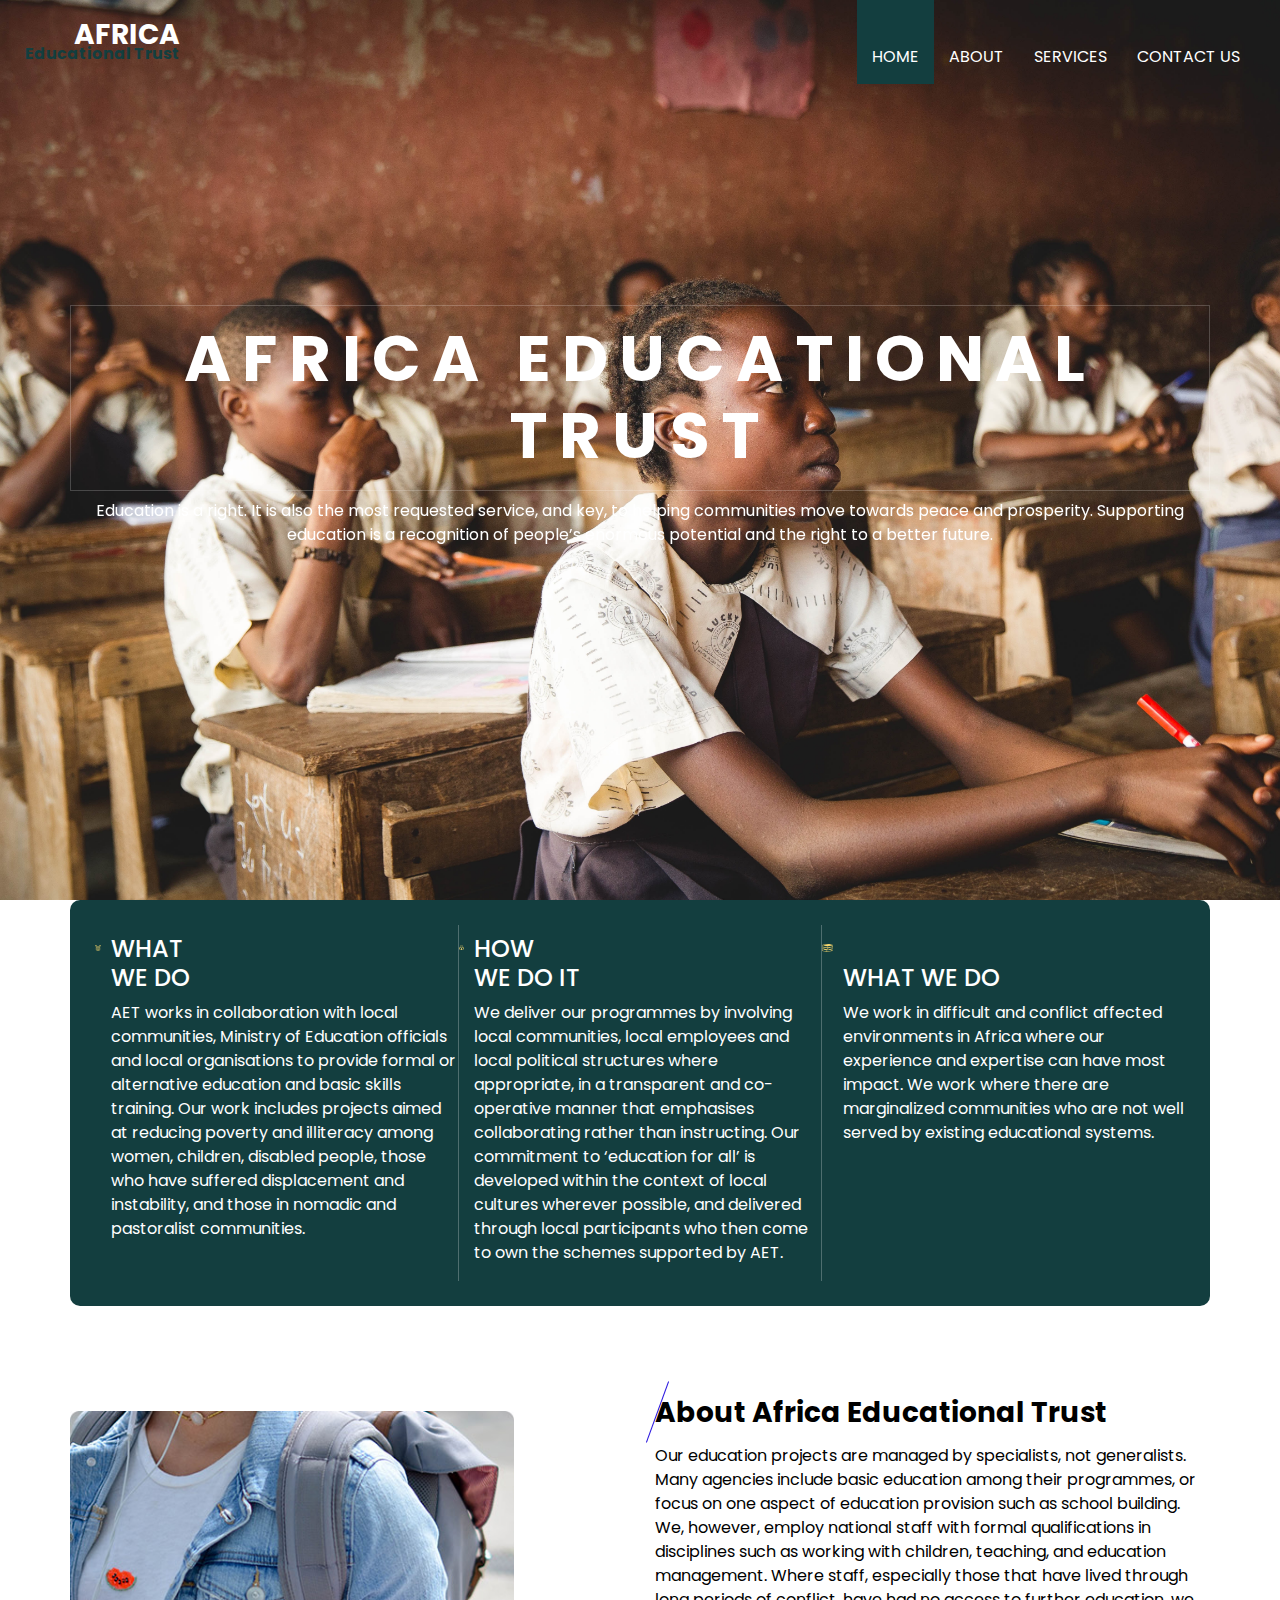
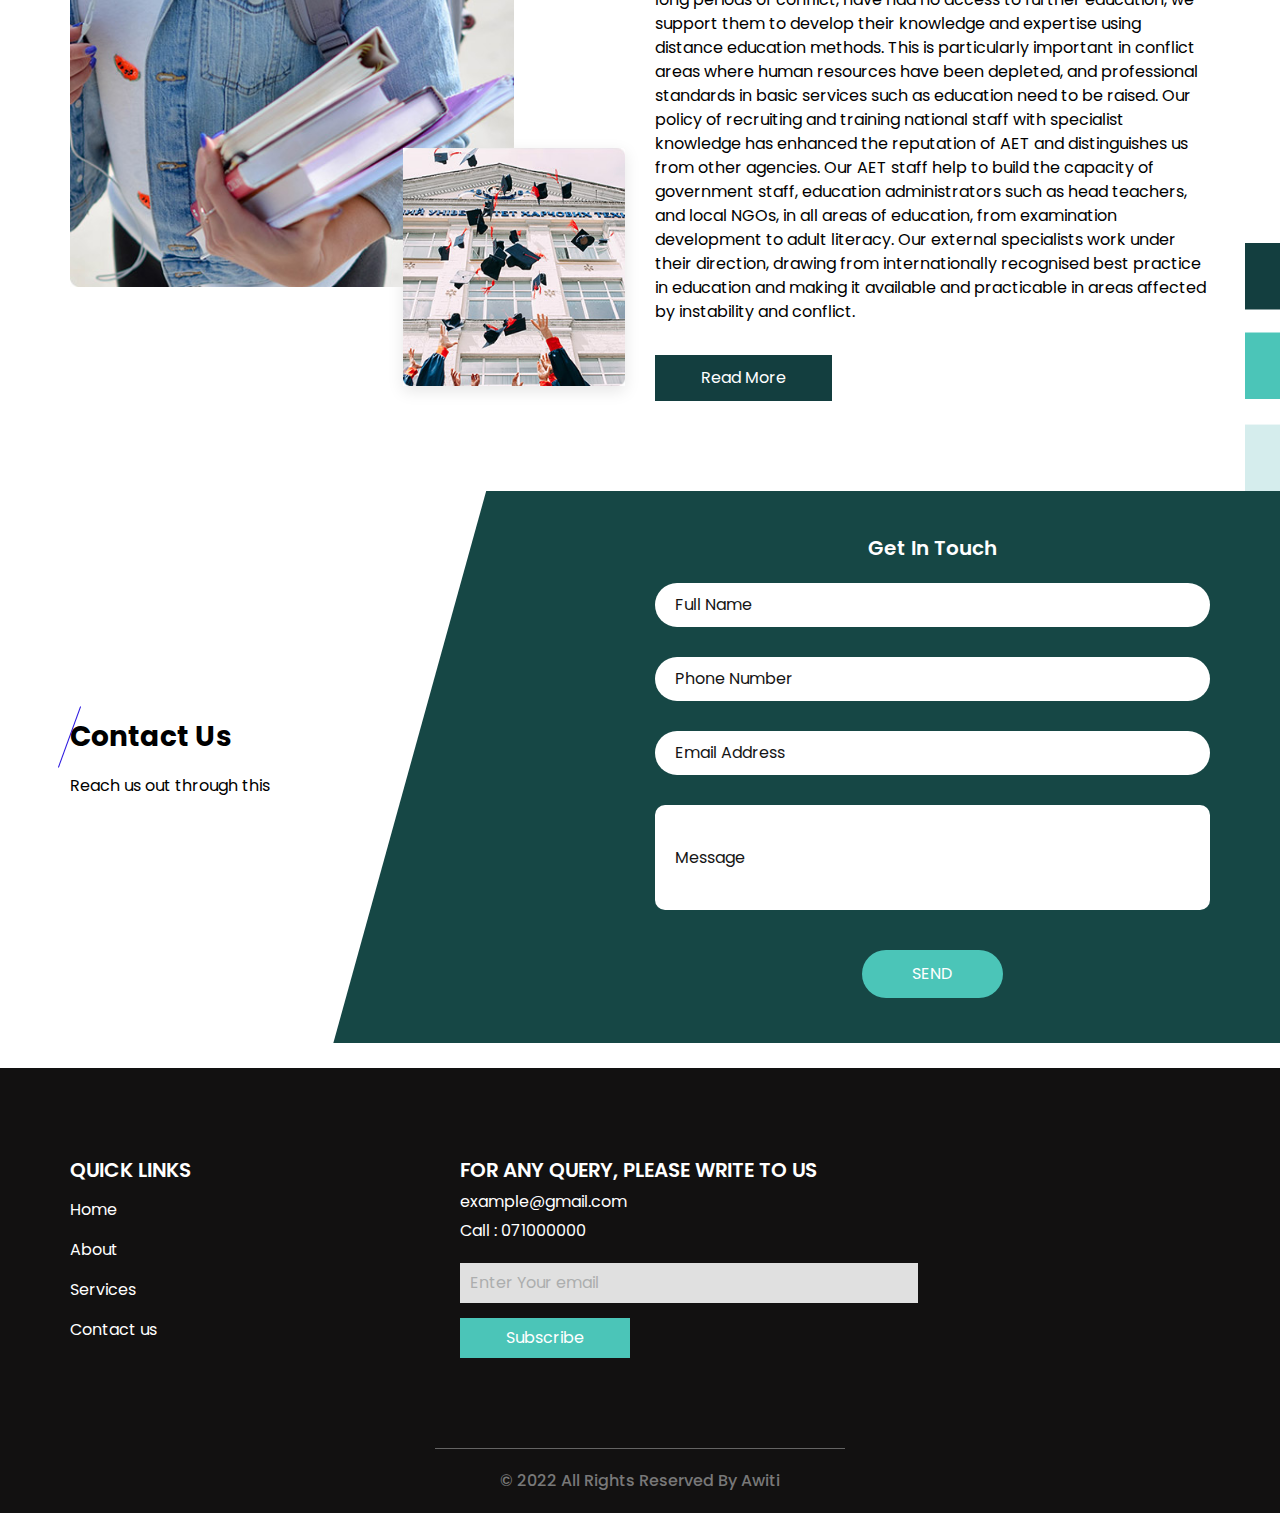
<file: index.html>
<!DOCTYPE html>
<html>

<head>
  <!-- Basic -->
  <meta charset="utf-8" />
  <meta http-equiv="X-UA-Compatible" content="IE=edge" />
  <!-- Mobile Metas -->
  <meta name="viewport" content="width=device-width, initial-scale=1, shrink-to-fit=no" />
  <!-- Site Metas -->
  <meta name="keywords" content="" />
  <meta name="description" content="" />
  <meta name="author" content="" />

  <title>AET</title>

  <!-- bootstrap core css -->
  <link rel="stylesheet" type="text/css" href="css/bootstrap.css" />
  <!-- fonts style -->
  <link href="https://fonts.googleapis.com/css?family=Open+Sans:400,700|Poppins:400,600,700&display=swap" rel="stylesheet" />
  <!-- Custom styles for this template -->
  <link href="css/style.css" rel="stylesheet" />
  <!-- responsive style -->
  <link href="css/responsive.css" rel="stylesheet" />
</head>

<body>
  <div class="hero_area">
    <!-- header section strats -->
    <header class="header_section">
      <div class="container-fluid">
        <nav class="navbar navbar-expand-lg custom_nav-container ">
          <a class="navbar-brand" href="index.html">
            <h3>
             Africa 
            </h3>
            <span>  Educational Trust</span>
          </a>
          <button class="navbar-toggler" type="button" data-toggle="collapse" data-target="#navbarSupportedContent" aria-controls="navbarSupportedContent" aria-expanded="false" aria-label="Toggle navigation">
            <span class="navbar-toggler-icon"></span>
          </button>

          <div class="collapse navbar-collapse ml-auto" id="navbarSupportedContent">
            <ul class="navbar-nav  ml-auto">
              <li class="nav-item active">
                <a class="nav-link" href="index.html">Home <span class="sr-only">(current)</span></a>
              </li>
              <li class="nav-item">
                <a class="nav-link" href="about.html"> About </a>
              </li>
              <li class="nav-item">
                <a class="nav-link" href="services.html"> Services </a>
              </li>
              
              <li class="nav-item">
                <a class="nav-link" href="contact.html">Contact us</a>
              </li>
              
            </ul>
            
          </div>
        </nav>
      </div>
    </header>
    <!-- end header section -->
    <!-- slider section -->
    <section class=" slider_section position-relative">
      
        <div class="carousel-inner">
          <div class="carousel-item active">
            <div class="container">
              <div class="row">
                <div class="col">
                  <div class="detail-box">
                    <div>
                      <h1>
                        Africa Educational Trust
                      </h1>
                      <!-- <a href="">
                        Read More
                      </a> -->
                      <p>Education is a right. It is also the most requested service, and key, to helping communities move towards peace and prosperity. Supporting education is a recognition of people’s enormous potential and the right to a better future.</p>
                    </div>
                  </div>
                </div>
              </div>
            </div>
          </div>
          <div class="carousel-item ">
            <div class="container">
              <div class="row">
                <div class="col">
                  <div class="detail-box">
                    <div>
                      <h1>
                        E D U C A T I O N
                      </h1>
                      <a href="">
                        Read More
                      </a>
                    </div>
                  </div>
                </div>
              </div>
            </div>
          </div>
          <div class="carousel-item ">
            <div class="container">
              <div class="row">
                <div class="col">
                  <div class="detail-box">
                    <div>
                      <h1>
                        E D U C A T I O N
                      </h1>
                      <a href="">
                        Read More
                      </a>
                    </div>
                  </div>
                </div>
              </div>
            </div>
          </div>
        </div>
      </div>
    </section>
    <!-- end slider section -->
  </div>

  <!-- special section -->

  <section class="special_section">
    <div class="container">
      <div class="special_container">
        <div class="box b1">
          <div class="img-box">
            <img src="images/award.png" alt="" />
          </div>
          <div class="detail-box">
            <h4>
              WHAT<br />
              WE DO
            </h4>
           
            <p> AET works in collaboration with local communities, Ministry of Education officials and local organisations to provide formal or alternative education and basic skills training. Our work includes projects aimed at reducing poverty and illiteracy among women, children, disabled people, those who have suffered displacement and instability, and those in nomadic and pastoralist communities.
            </p>
          </div>
        </div>
        <div class="box b2">
          <div class="img-box">
            <img src="images/study.png" alt="" />
          </div>
          <div class="detail-box">
            <h4>
              HOW <br />
             WE DO IT 
            </h4>
            <!-- <a href="">
              Read More
            </a> -->
            <p>We deliver our programmes by involving local communities, local employees and local political structures where appropriate, in a transparent and co-operative manner that emphasises collaborating rather than instructing. Our commitment to ‘education for all’ is developed within the context of local cultures wherever possible, and delivered through local participants who then come to own the schemes supported by AET.</p>
          </div>
        </div>
        <div class="box b3">
          <div class="img-box">
            <img src="images/books-stack-of-three.png" alt="" />
          </div>
          <div class="detail-box">
            <h4>
              <br />
              WHAT WE DO
            </h4>
            <!-- <a href="">
              Read More
            </a> -->
            <p>  We work in difficult and conflict affected environments in Africa where our experience and expertise can have most impact. We work where there are marginalized communities who are not well served by existing educational systems.

            </p>
          </div>
        </div>
      </div>
    </div>
  </section>

  <!-- end special section -->

  <!-- about section -->
  <section class="about_section layout_padding">
    <div class="side_img">
      <img src="images/side-img.png" alt="" />
    </div>
    <div class="container">
      <div class="row">
        <div class="col-md-6">
          <div class="img_container">
            <div class="img-box b1">
              <img src="images/a-1.jpg" alt="" />
            </div>
            <div class="img-box b2">
              <img src="images/a-2.jpg" alt="" />
            </div>
          </div>
        </div>
        <div class="col-md-6">
          <div class="detail-box">
            <div class="heading_container">
              <h3>
                About Africa Educational Trust
              </h3>
              <p>
                Our education projects are managed by specialists, not generalists. Many agencies include basic education among their programmes, or focus on one aspect of education provision such as school building. We, however, employ national staff with formal qualifications in disciplines such as working with children, teaching, and education management.
Where staff, especially those that have lived through long periods of conflict, have had no access to further education, we support them to develop their knowledge and expertise using distance education methods. This is particularly important in conflict areas where human resources have been depleted, and professional standards in basic services such as education need to be raised. Our policy of recruiting and training national staff with specialist knowledge has enhanced the reputation of AET and distinguishes us from other agencies. Our AET staff help to build the capacity of government staff, education administrators such as head teachers, and local NGOs, in all areas of education, from examination development to adult literacy. Our external specialists work under their direction, drawing from internationally recognised best practice in education and making it available and practicable in areas affected by instability and conflict.
              </p>
              <a href="">
                Read More
              </a>
            </div>
          </div>
        </div>
      </div>
    </div>
  </section>

  <!-- end about section -->

  <!-- Services section -->

  <!-- -->

  <!-- end course section -->

 

  
  <!-- client section -->

  
  <!-- end client section -->

  <!-- contact section -->

  <section class="contact_section ">
    <div class="container">
      <div class="row">
        <div class="col-md-6">
          <div class="detail-box">
            <div class="heading_container">
              <h3>
                Contact Us
              </h3>
              <p>
                Reach us out through this
              </p>
            </div>
          </div>
        </div>
        <div class="col-md-6">
          <div class="contact-form">
            <h5>
              Get In Touch
            </h5>
            <form action="">
              <div>
                <input type="text" placeholder="Full Name " />
              </div>
              <div>
                <input type="text" placeholder="Phone Number" />
              </div>
              <div>
                <input type="email" placeholder="Email Address" />
              </div>
              <div>
                <input type="text" placeholder="Message" class="input_message" />
              </div>
              <div class="d-flex justify-content-center">
                <button type="submit" class="btn_on-hover">
                  Send
                </button>
              </div>
            </form>
          </div>
        </div>
      </div>
    </div>
  </section>

  <!-- end contact section -->

  <!-- info section -->
  <section class="info_section layout_padding">
    <div class="container">
      <div class="row">
        <div class="col-md-3">
          <div class="info_menu">
            <h5>
              QUICK LINKS
            </h5>
            <ul class="navbar-nav  ">
              <li class="nav-item active">
                <a class="nav-link" href="index.html">Home <span class="sr-only">(current)</span></a>
              </li>
              <li class="nav-item">
                <a class="nav-link" href="about.html"> About </a>
              </li>
              <li class="nav-item">
                <a class="nav-link" href="services.html"> Services </a>
              </li>
             
              <li class="nav-item">
                <a class="nav-link" href="contact.html">Contact us</a>
              </li>
              
            </ul>
          </div>
        </div>
        

        <div class="col-md-5 offset-md-1">
          <div class="info_news">
            <h5>
              FOR ANY QUERY, PLEASE WRITE TO US
            </h5>
            <div class="info_contact">
             
              <a href="">
                example@gmail.com
              </a>
              <a href="">
                Call : 071000000
              </a>
            </div>
            <form action="">
              <input type="text" placeholder="Enter Your email" />
              <button>
                Subscribe
              </button>
            </form>
          </div>
        </div>
      </div>
    </div>
  </section>

  <!-- end info section -->

  <!-- footer section -->
  <footer class="container-fluid footer_section">
    <p>
      &copy; 2022 All Rights Reserved By
      <a href="https://html.design/">Awiti</a>
    </p>
  </footer>
  <!-- footer section -->

  <script type="text/javascript" src="js/jquery-3.4.1.min.js"></script>
  <script type="text/javascript" src="js/bootstrap.js"></script>

</body>

</html>
</file>
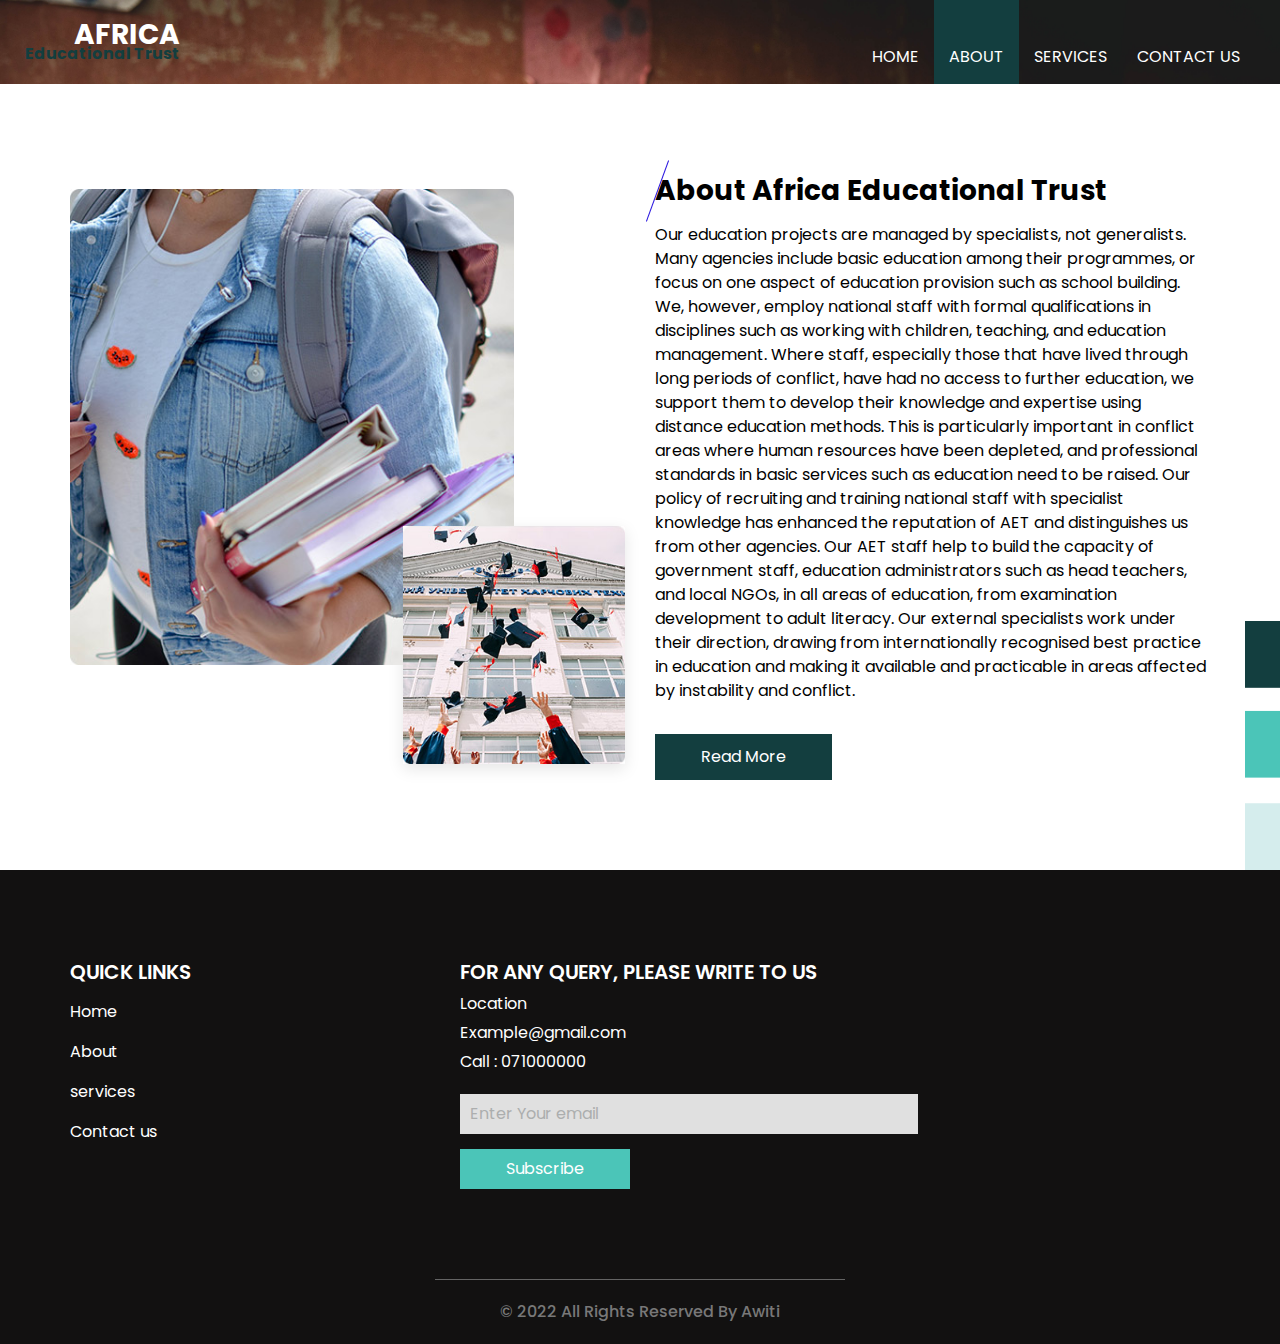
<file: about.html>
<!DOCTYPE html>
<html>

<head>
  <!-- Basic -->
  <meta charset="utf-8" />
  <meta http-equiv="X-UA-Compatible" content="IE=edge" />
  <!-- Mobile Metas -->
  <meta name="viewport" content="width=device-width, initial-scale=1, shrink-to-fit=no" />
  <!-- Site Metas -->
  <meta name="keywords" content="" />
  <meta name="description" content="" />
  <meta name="author" content="" />

  <title>AET</title>


  <!-- bootstrap core css -->
  <link rel="stylesheet" type="text/css" href="css/bootstrap.css" />
  <!-- fonts style -->
  <link href="https://fonts.googleapis.com/css?family=Open+Sans:400,700|Poppins:400,600,700&display=swap" rel="stylesheet" />
  <!-- Custom styles for this template -->
  <link href="css/style.css" rel="stylesheet" />
  <!-- responsive style -->
  <link href="css/responsive.css" rel="stylesheet" />
</head>

<body class="sub_page">
  <div class="hero_area">
    <!-- header section strats -->
    <header class="header_section">
      <div class="container-fluid">
        <nav class="navbar navbar-expand-lg custom_nav-container ">
          <a class="navbar-brand" href="index.html">
            <h3>
              Africa
            </h3>
            <span> Educational Trust</span>
          </a>
          <button class="navbar-toggler" type="button" data-toggle="collapse" data-target="#navbarSupportedContent" aria-controls="navbarSupportedContent" aria-expanded="false" aria-label="Toggle navigation">
            <span class="navbar-toggler-icon"></span>
          </button>

          <div class="collapse navbar-collapse ml-auto" id="navbarSupportedContent">
            <ul class="navbar-nav  ml-auto">
              <li class="nav-item ">
                <a class="nav-link" href="index.html">Home <span class="sr-only">(current)</span></a>
              </li>
              <li class="nav-item active">
                <a class="nav-link" href="about.html"> About </a>
              </li>
              <li class="nav-item">
                <a class="nav-link" href="services.html"> Services </a>
              </li>
              
              <li class="nav-item">
                <a class="nav-link" href="contact.html">Contact us</a>
              </li>
              
            </ul>
            
          </div>
        </nav>
      </div>
    </header>
    <!-- end header section -->
  </div>

  <!-- about section -->
  <section class="about_section layout_padding">
    <div class="side_img">
      <img src="images/side-img.png" alt="" />
    </div>
    <div class="container">
      <div class="row">
        <div class="col-md-6">
          <div class="img_container">
            <div class="img-box b1">
              <img src="images/a-1.jpg" alt="" />
            </div>
            <div class="img-box b2">
              <img src="images/a-2.jpg" alt="" />
            </div>
          </div>
        </div>
        <div class="col-md-6">
          <div class="detail-box">
            <div class="heading_container">
              <h3>
                About Africa Educational Trust
              </h3>
              <p>
                Our education projects are managed by specialists, not generalists. Many agencies include basic education among their programmes, or focus on one aspect of education provision such as school building. We, however, employ national staff with formal qualifications in disciplines such as working with children, teaching, and education management.
                Where staff, especially those that have lived through long periods of conflict, have had no access to further education, we support them to develop their knowledge and expertise using distance education methods. This is particularly important in conflict areas where human resources have been depleted, and professional standards in basic services such as education need to be raised. Our policy of recruiting and training national staff with specialist knowledge has enhanced the reputation of AET and distinguishes us from other agencies. Our AET staff help to build the capacity of government staff, education administrators such as head teachers, and local NGOs, in all areas of education, from examination development to adult literacy. Our external specialists work under their direction, drawing from internationally recognised best practice in education and making it available and practicable in areas affected by instability and conflict.
              </p>
              <a href="">
                Read More
              </a>
            </div>
          </div>
        </div>
      </div>
    </div>
  </section>

  <!-- end about section -->

  <!-- info section -->
  <section class="info_section layout_padding">
    <div class="container">
      <div class="row">
        <div class="col-md-3">
          <div class="info_menu">
            <h5>
              QUICK LINKS
            </h5>
            <ul class="navbar-nav  ">
              <li class="nav-item active">
                <a class="nav-link" href="index.html">Home <span class="sr-only">(current)</span></a>
              </li>
              <li class="nav-item">
                <a class="nav-link" href="about.html"> About </a>
              </li>
              <li class="nav-item">
                <a class="nav-link" href="services.html"> services </a>
              </li>
             
              <li class="nav-item">
                <a class="nav-link" href="contact.html">Contact us</a>
              </li>
              
            </ul>
          </div>
        </div>
        

        <div class="col-md-5 offset-md-1">
          <div class="info_news">
            <h5>
              FOR ANY QUERY, PLEASE WRITE TO US
            </h5>
            <div class="info_contact">
              <a href="">
                Location
              </a>
              <a href="">
                Example@gmail.com
              </a>
              <a href="">
                Call : 071000000
              </a>
            </div>
            <form action="">
              <input type="text" placeholder="Enter Your email" />
              <button>
                Subscribe
              </button>
            </form>
          </div>
        </div>
      </div>
    </div>
  </section>

  <!-- end info section -->

  <!-- footer section -->
  <footer class="container-fluid footer_section">
    <p>
      &copy; 2022 All Rights Reserved By
      <a href="https://html.design/">Awiti</a>
    </p>
  </footer>
  <!-- footer section -->

  <script type="text/javascript" src="js/jquery-3.4.1.min.js"></script>
  <script type="text/javascript" src="js/bootstrap.js"></script>

</body>

</html>
</file>
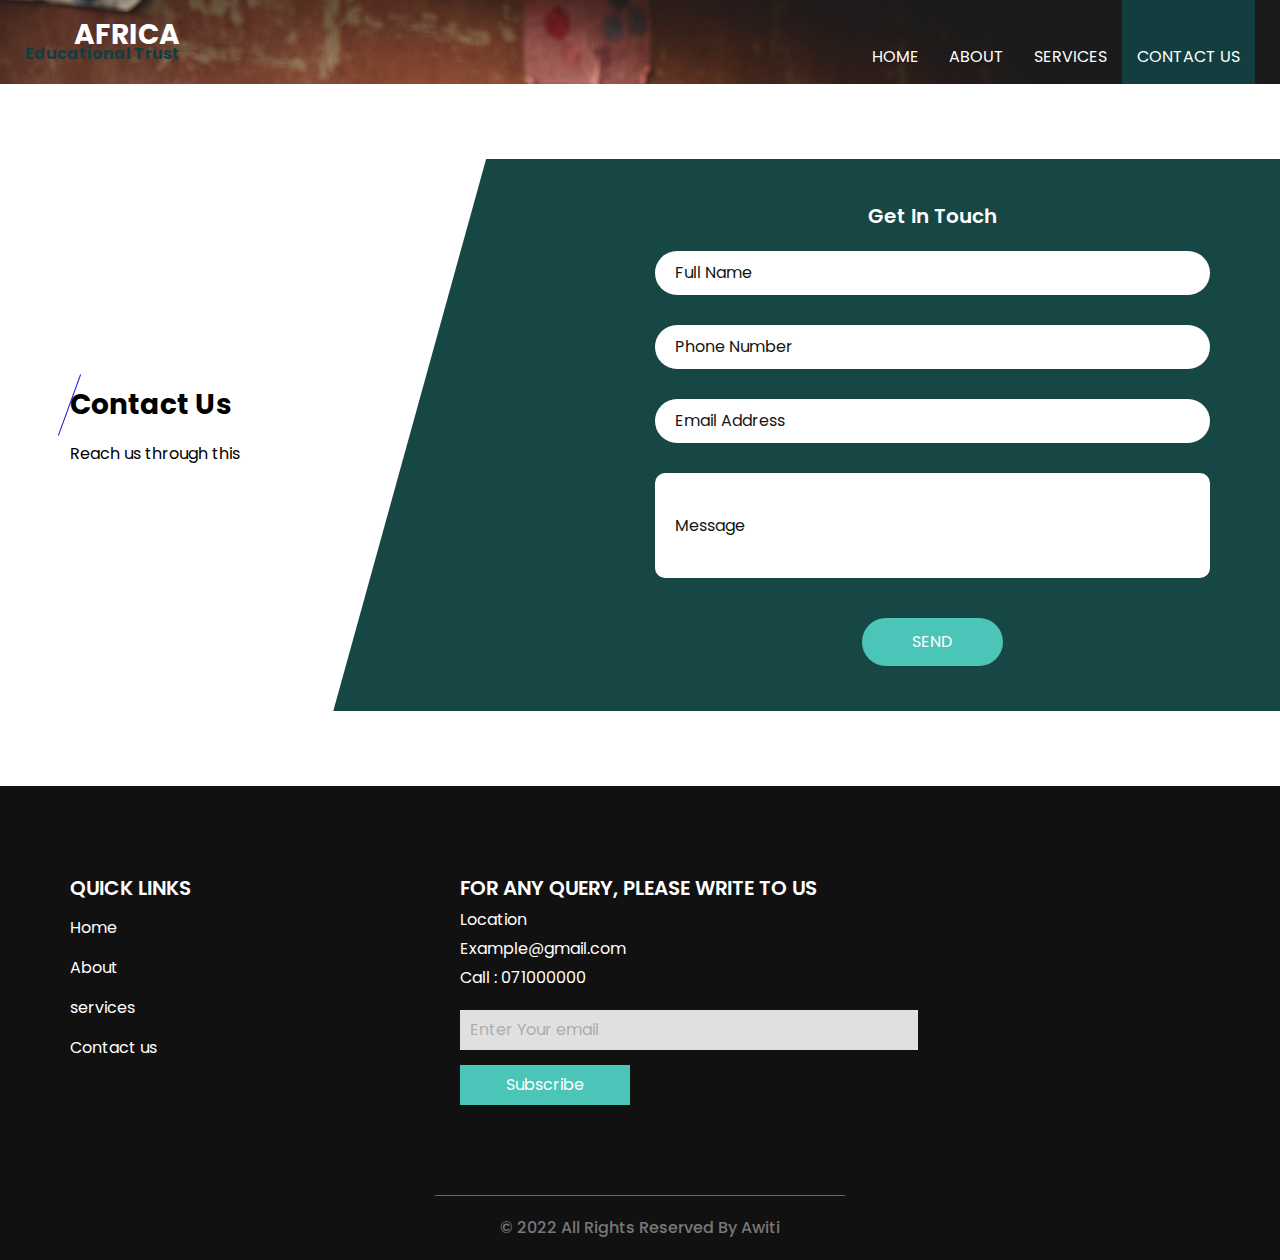
<file: contact.html>
<!DOCTYPE html>
<html>

<head>
  <!-- Basic -->
  <meta charset="utf-8" />
  <meta http-equiv="X-UA-Compatible" content="IE=edge" />
  <!-- Mobile Metas -->
  <meta name="viewport" content="width=device-width, initial-scale=1, shrink-to-fit=no" />
  <!-- Site Metas -->
  <meta name="keywords" content="" />
  <meta name="description" content="" />
  <meta name="author" content="" />

  <title>AET</title>

  <!-- bootstrap core css -->
  <link rel="stylesheet" type="text/css" href="css/bootstrap.css" />
  <!-- fonts style -->
  <link href="https://fonts.googleapis.com/css?family=Open+Sans:400,700|Poppins:400,600,700&display=swap" rel="stylesheet" />
  <!-- Custom styles for this template -->
  <link href="css/style.css" rel="stylesheet" />
  <!-- responsive style -->
  <link href="css/responsive.css" rel="stylesheet" />
</head>

<body class="sub_page">
  <div class="hero_area">
    <!-- header section strats -->
    <header class="header_section">
      <div class="container-fluid">
        <nav class="navbar navbar-expand-lg custom_nav-container ">
          <a class="navbar-brand" href="index.html">
            <h3>
              Africa
            </h3>
            <span> Educational Trust</span>
          </a>
          <button class="navbar-toggler" type="button" data-toggle="collapse" data-target="#navbarSupportedContent" aria-controls="navbarSupportedContent" aria-expanded="false" aria-label="Toggle navigation">
            <span class="navbar-toggler-icon"></span>
          </button>

          <div class="collapse navbar-collapse ml-auto" id="navbarSupportedContent">
            <ul class="navbar-nav  ml-auto">
              <li class="nav-item ">
                <a class="nav-link" href="index.html">Home <span class="sr-only">(current)</span></a>
              </li>
              <li class="nav-item">
                <a class="nav-link" href="about.html"> About </a>
              </li>
              <li class="nav-item">
                <a class="nav-link" href="services.html"> Services </a>
              </li>
              
              <li class="nav-item active">
                <a class="nav-link" href="contact.html">Contact us</a>
              </li>
              
            </ul>
            
          </div>
        </nav>
      </div>
    </header>
    <!-- end header section -->
  </div>

  <!-- contact section -->

  <section class="contact_section">
    <div class="container">
      <div class="row">
        <div class="col-md-6">
          <div class="detail-box">
            <div class="heading_container">
              <h3>
                Contact Us
              </h3>
              <p>
                Reach us through this
              </p>
            </div>
          </div>
        </div>
        <div class="col-md-6">
          <div class="contact-form">
            <h5>
              Get In Touch
            </h5>
            <form action="">
              <div>
                <input type="text" placeholder="Full Name " />
              </div>
              <div>
                <input type="text" placeholder="Phone Number" />
              </div>
              <div>
                <input type="email" placeholder="Email Address" />
              </div>
              <div>
                <input type="text" placeholder="Message" class="input_message" />
              </div>
              <div class="d-flex justify-content-center">
                <button type="submit" class="btn_on-hover">
                  Send
                </button>
              </div>
            </form>
          </div>
        </div>
      </div>
    </div>
  </section>

  <!-- end contact section -->

  <!-- info section -->
  <section class="info_section layout_padding">
    <div class="container">
      <div class="row">
        <div class="col-md-3">
          <div class="info_menu">
            <h5>
              QUICK LINKS
            </h5>
            <ul class="navbar-nav  ">
              <li class="nav-item active">
                <a class="nav-link" href="index.html">Home <span class="sr-only">(current)</span></a>
              </li>
              <li class="nav-item">
                <a class="nav-link" href="about.html"> About </a>
              </li>
              <li class="nav-item">
                <a class="nav-link" href="services.html"> services </a>
              </li>
             
              <li class="nav-item">
                <a class="nav-link" href="contact.html">Contact us</a>
              </li>
             
            </ul>
          </div>
        </div>
        <!-- <div class="col-md-3">
          <div class="info_course">
            <h5>
              TOP RATED COURSE
            </h5>
            <p>
              There are many variations of passages of Lorem Ipsum available,
              but the majority have suffered alteration in some form, by
              injected humou
            </p>
          </div>
        </div> -->

        <div class="col-md-5 offset-md-1">
          <div class="info_news">
            <h5>
              FOR ANY QUERY, PLEASE WRITE TO US
            </h5>
            <div class="info_contact">
              <a href="">
                Location
              </a>
              <a href="">
                Example@gmail.com
              </a>
              <a href="">
                Call : 071000000
              </a>
            </div>
            <form action="">
              <input type="text" placeholder="Enter Your email" />
              <button>
                Subscribe
              </button>
            </form>
          </div>
        </div>
      </div>
    </div>
  </section>

  <!-- end info section -->

  <!-- footer section -->
  <footer class="container-fluid footer_section">
    <p>
      &copy; 2022 All Rights Reserved By
      <a href="https://html.design/">Awiti</a>
    </p>
  </footer>
  <!-- footer section -->

  <script type="text/javascript" src="js/jquery-3.4.1.min.js"></script>
  <script type="text/javascript" src="js/bootstrap.js"></script>

</body>

</html>
</file>
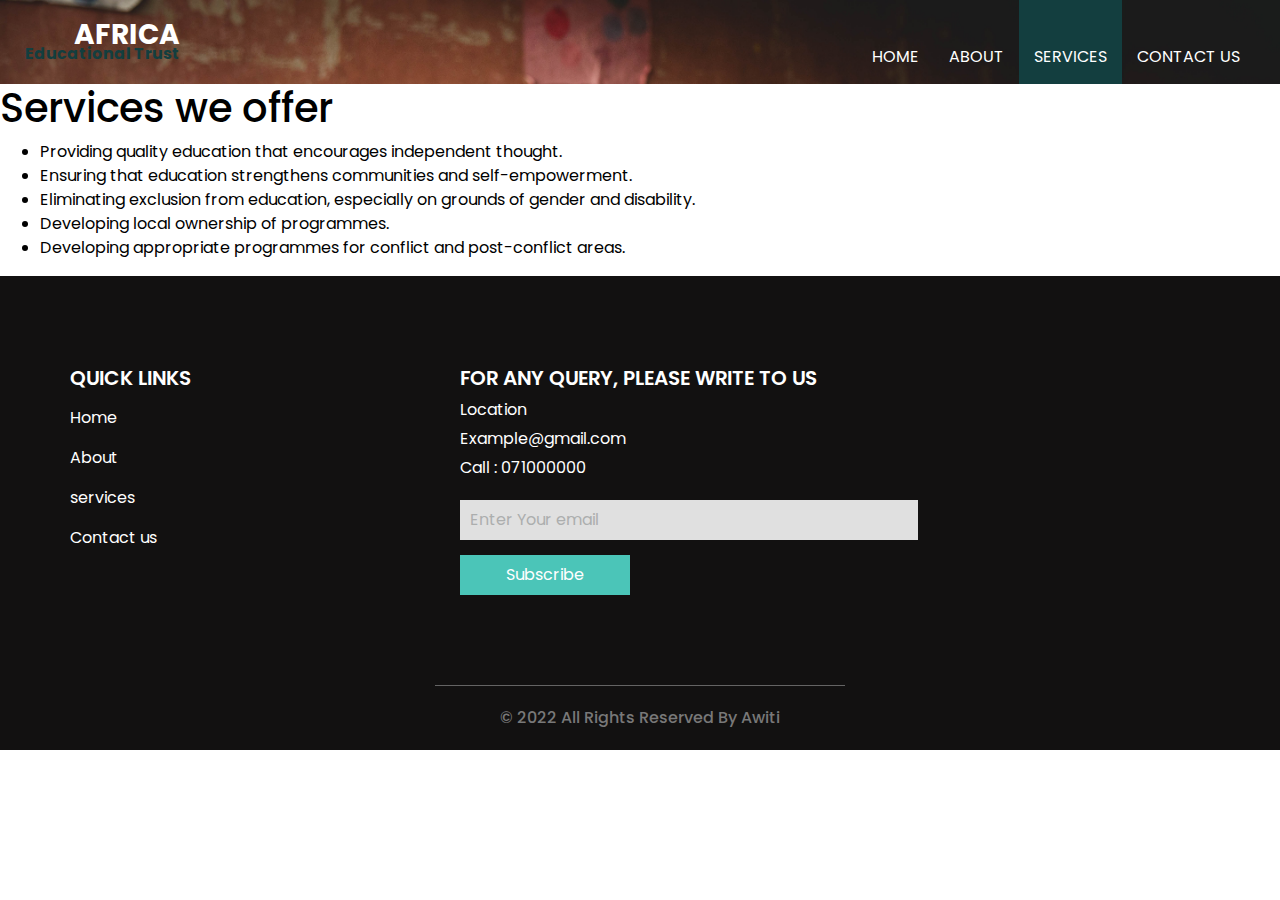
<file: services.html>
<!DOCTYPE html>
<html>

<head>
  <!-- Basic -->
  <meta charset="utf-8" />
  <meta http-equiv="X-UA-Compatible" content="IE=edge" />
  <!-- Mobile Metas -->
  <meta name="viewport" content="width=device-width, initial-scale=1, shrink-to-fit=no" />
  <!-- Site Metas -->
  <meta name="keywords" content="" />
  <meta name="description" content="" />
  <meta name="author" content="" />

  <title>AET</title>

  <!-- bootstrap core css -->
  <link rel="stylesheet" type="text/css" href="css/bootstrap.css" />
  <!-- fonts style -->
  <link href="https://fonts.googleapis.com/css?family=Open+Sans:400,700|Poppins:400,600,700&display=swap" rel="stylesheet" />
  <!-- Custom styles for this template -->
  <link href="css/style.css" rel="stylesheet" />
  <!-- responsive style -->
  <link href="css/responsive.css" rel="stylesheet" />
</head>

<body class="sub_page">
  <div class="hero_area">
    <!-- header section strats -->
    <header class="header_section">
      <div class="container-fluid">
        <nav class="navbar navbar-expand-lg custom_nav-container ">
          <a class="navbar-brand" href="index.html">
            <h3>
              Africa
            </h3>
            <span> Educational Trust</span>
          </a>
          <button class="navbar-toggler" type="button" data-toggle="collapse" data-target="#navbarSupportedContent" aria-controls="navbarSupportedContent" aria-expanded="false" aria-label="Toggle navigation">
            <span class="navbar-toggler-icon"></span>
          </button>

          <div class="collapse navbar-collapse ml-auto" id="navbarSupportedContent">
            <ul class="navbar-nav  ml-auto">
              <li class="nav-item ">
                <a class="nav-link" href="index.html">Home <span class="sr-only">(current)</span></a>
              </li>
              <li class="nav-item">
                <a class="nav-link" href="about.html"> About </a>
              </li>
              <li class="nav-item active">
                <a class="nav-link" href="services.html"> Services</a>
              </li>
              
              <li class="nav-item">
                <a class="nav-link" href="contact.html">Contact us</a>
              </li>
              
            </ul>
            
          </div>
        </nav>
      </div>
    </header>
    <!-- end header section -->
  </div>

  <!-- course section -->
<h1>Services we offer</h1>
<ul>
  <li>Providing quality education that encourages independent thought.
  </li>
  <li>Ensuring that education strengthens communities and self-empowerment.
  </li>
  <li>Eliminating exclusion from education, especially on grounds of gender and disability.
  </li>
  <li>Developing local ownership of programmes.
  </li>
  <li>Developing appropriate programmes for conflict and post-conflict areas.
  </li>
</ul>

  <!-- info section -->
  <section class="info_section layout_padding">
    <div class="container">
      <div class="row">
        <div class="col-md-3">
          <div class="info_menu">
            <h5>
              QUICK LINKS
            </h5>
            <ul class="navbar-nav  ">
              <li class="nav-item active">
                <a class="nav-link" href="index.html">Home <span class="sr-only">(current)</span></a>
              </li>
              <li class="nav-item">
                <a class="nav-link" href="about.html"> About </a>
              </li>
              <li class="nav-item">
                <a class="nav-link" href="services.html"> services </a>
              </li>
            
              <li class="nav-item">
                <a class="nav-link" href="contact.html">Contact us</a>
              </li>
              
            </ul>
          </div>
        </div>
        <!-- <div class="col-md-3">
          <div class="info_course">
            <h5>
              TOP RATED COURSE
            </h5>
            <p>
              There are many variations of passages of Lorem Ipsum available,
              but the majority have suffered alteration in some form, by
              injected humou
            </p>
          </div>
        </div> -->

        <div class="col-md-5 offset-md-1">
          <div class="info_news">
            <h5>
              FOR ANY QUERY, PLEASE WRITE TO US
            </h5>
            <div class="info_contact">
              <a href="">
                Location
              </a>
              <a href="">
                Example@gmail.com
              </a>
              <a href="">
                Call : 071000000
              </a>
            </div>
            <form action="">
              <input type="text" placeholder="Enter Your email" />
              <button>
                Subscribe
              </button>
            </form>
          </div>
        </div>
      </div>
    </div>
  </section>

  <!-- end info section -->

  <!-- footer section -->
  <footer class="container-fluid footer_section">
    <p>
      &copy; 2022 All Rights Reserved By
      <a href="https://html.design/">Awiti</a>
    </p>
  </footer>
  <!-- footer section -->

  <script type="text/javascript" src="js/jquery-3.4.1.min.js"></script>
  <script type="text/javascript" src="js/bootstrap.js"></script>

</body>

</html>
</file>
<file: css/style.css>
body {
  font-family: "Poppins", sans-serif;
  color: #000000;
  background-color: #ffffff;
}

.layout_padding {
  padding: 90px 0;
}

.layout_padding2 {
  padding: 45px 0;
}

.layout_padding2-top {
  padding-top: 45px;
}

.layout_padding2-bottom {
  padding-bottom: 45px;
}

.layout_padding-top {
  padding-top: 90px;
}

.layout_padding-bottom {
  padding-bottom: 90px;
}

.heading_container {
  display: -webkit-box;
  display: -ms-flexbox;
  display: flex;
  -webkit-box-orient: vertical;
  -webkit-box-direction: normal;
      -ms-flex-direction: column;
          flex-direction: column;
  -webkit-box-align: start;
      -ms-flex-align: start;
          align-items: flex-start;
}

.heading_container h3 {
  font-weight: bold;
  position: relative;
  margin-bottom: 15px;
}

.heading_container h3::before {
  content: "";
  position: absolute;
  top: 50%;
  left: 2px;
  width: 1px;
  height: 65px;
  background-color: #2c18e0;
  -webkit-transform: translateY(-50%) rotate(20deg);
          transform: translateY(-50%) rotate(20deg);
}

/*header section*/
.hero_area {
  height: 100vh;
  background-color: #919ebe;
  /* background-image: url(../images/hero-bg.jpg); */
  background-image: url(../images/bg1.jpg);

  background-size: cover;
}

.sub_page .hero_area {
  height: auto;
}

.sub_page .contact_section {
  margin: 75px 0;
}

.hero_area.sub_pages {
  height: auto;
}

.header_section .container-fluid {
  padding-right: 25px;
  padding-left: 25px;
}

.header_section .nav_container {
  margin: 0 auto;
}

.custom_nav-container .navbar-nav .nav-item .nav-link {
  padding: 45px 15px 15px;
  color: #ffffff;
  text-align: center;
  position: relative;
  text-transform: uppercase;
}

.custom_nav-container .navbar-nav .nav-item:hover .nav-link, .custom_nav-container .navbar-nav .nav-item.active .nav-link {
  background-color: #133e3f;
}

.custom_nav-container .form-inline {
  padding-top: 30px;
}

a,
a:hover,
a:focus {
  text-decoration: none;
}

a:hover,
a:focus {
  color: initial;
}

.btn,
.btn:focus {
  outline: none !important;
  -webkit-box-shadow: none;
          box-shadow: none;
}

.user_option {
  display: -webkit-box;
  display: -ms-flexbox;
  display: flex;
  -webkit-box-align: center;
      -ms-flex-align: center;
          align-items: center;
}

.custom_nav-container .nav_search-btn {
  background-image: url(../images/search-icon.png);
  background-size: 20px;
  background-repeat: no-repeat;
  background-position-y: 7px;
  width: 35px;
  height: 35px;
  padding: 0;
  border: none;
}

.navbar-brand {
  display: -webkit-box;
  display: -ms-flexbox;
  display: flex;
  -webkit-box-orient: vertical;
  -webkit-box-direction: normal;
      -ms-flex-direction: column;
          flex-direction: column;
  -webkit-box-align: end;
      -ms-flex-align: end;
          align-items: flex-end;
}

.navbar-brand h3 {
  color: #ffffff;
  font-weight: bold;
  text-transform: uppercase;
  margin: 0;
}

.navbar-brand span {
  font-size: 16px;
  font-weight: bold;
  color: #133e3f;
  margin-top: -10px;
}

.custom_nav-container {
  z-index: 99999;
  padding: 0;
}

.custom_nav-container .navbar-toggler {
  outline: none;
}

.custom_nav-container .navbar-toggler .navbar-toggler-icon {
  background-image: url(../images/menu.png);
  background-size: 42px;
}

/*end header section*/
.slider_section {
  height: 90%;
  display: -webkit-box;
  display: -ms-flexbox;
  display: flex;
  -webkit-box-align: center;
      -ms-flex-align: center;
          align-items: center;
  color: #ffffff;
}

.slider_section #carouselExampleIndicators {
  width: 100%;
}

.slider_section .detail-box {
  display: -webkit-box;
  display: -ms-flexbox;
  display: flex;
  -webkit-box-orient: vertical;
  -webkit-box-direction: normal;
      -ms-flex-direction: column;
          flex-direction: column;
  -webkit-box-align: center;
      -ms-flex-align: center;
          align-items: center;
  text-align: center;
  margin-bottom: 110px;
}

.slider_section .detail-box h1 {
  font-size: 4rem;
  letter-spacing: 0.7rem;
  font-weight: bold;
  text-transform: uppercase;
  padding: 15px;
  border: 1px solid rgba(255, 255, 255, 0.2);
}

.slider_section .detail-box a {
  display: inline-block;
  padding: 10px 45px;
  background-color: #133e3f;
  border: 1px solid #133e3f;
  color: #ffffff;
  margin-top: 35px;
}

.slider_section .detail-box a:hover {
  background-color: transparent;
  color: #133e3f;
}

.slider_section #carouselExampleIndicators {
  bottom: 0;
}

.slider_section #carouselExampleIndicators li {
  width: 15px;
  height: 15px;
  background-color: transparent;
  border: 3px solid #ffffff;
  border-radius: 100%;
  opacity: 1;
}

.slider_section #carouselExampleIndicators li.active {
  border-color: #133e3f;
}

.special_section .special_container {
  display: -webkit-box;
  display: -ms-flexbox;
  display: flex;
  color: #ffffff;
  background-color: #133e3f;
  padding: 25px;
  border-radius: 10px;
}

.special_section .special_container .box {
  -webkit-box-flex: 1;
      -ms-flex: 1;
          flex: 1;
  display: -webkit-box;
  display: -ms-flexbox;
  display: flex;
  -webkit-box-pack: center;
      -ms-flex-pack: center;
          justify-content: center;
  padding-top: 10px;
}

.special_section .special_container .box .img-box {
  width: 55px;
  margin-right: 10px;
}

.special_section .special_container .box .img-box img {
  max-width: 100%;
}

.special_section .special_container .box .detail-box a {
  display: inline-block;
  color: #fdda6e;
  text-decoration: underline;
  margin-top: 10px;
}

.special_section .special_container .box.b2 {
  border-left: 1px solid #4e6e6f;
  border-right: 1px solid #4e6e6f;
}

.about_section {
  position: relative;
}

.about_section .side_img {
  position: absolute;
  bottom: 0;
  right: 0;
  width: 35px;
}

.about_section .side_img img {
  width: 100%;
}

.about_section .row {
  -webkit-box-align: center;
      -ms-flex-align: center;
          align-items: center;
}

.about_section .img_container .img-box {
  width: 80%;
}

.about_section .img_container .img-box img {
  width: 100%;
}

.about_section .img_container .img-box.b2 {
  width: 40%;
  margin-top: -25%;
  margin-left: auto;
  -webkit-box-shadow: 0 5px 15px 0 rgba(0, 0, 0, 0.1);
          box-shadow: 0 5px 15px 0 rgba(0, 0, 0, 0.1);
}

.about_section .detail-box a {
  display: inline-block;
  padding: 10px 45px;
  background-color: #133e3f;
  border: 1px solid #133e3f;
  color: #ffffff;
  margin-top: 15px;
}

.about_section .detail-box a:hover {
  background-color: transparent;
  color: #133e3f;
}

.course_section {
  position: relative;
}

.course_section .side_img {
  position: absolute;
  bottom: 25%;
  left: 0;
  width: 35px;
}

.course_section .side_img img {
  width: 100%;
}

.course_section .heading_container {
  -webkit-box-align: center;
      -ms-flex-align: center;
          align-items: center;
  margin-bottom: 25px;
}

.course_section .heading_container h3::before {
  left: -2px;
}

.course_section .course_container .course_content {
  display: -webkit-box;
  display: -ms-flexbox;
  display: flex;
  -ms-flex-wrap: wrap;
      flex-wrap: wrap;
  -webkit-box-pack: center;
      -ms-flex-pack: center;
          justify-content: center;
}

.course_section .course_container .course_content .box {
  position: relative;
  -ms-flex-preferred-size: 31%;
      flex-basis: 31%;
  margin: 1%;
  border-radius: 10px;
  overflow: hidden;
}

.course_section .course_container .course_content .box img {
  width: 100%;
}

.course_section .course_container .course_content .box a {
  position: absolute;
  left: 35px;
  bottom: 100px;
  background-color: #4bc5b8;
  display: none;
  -webkit-box-pack: center;
      -ms-flex-pack: center;
          justify-content: center;
  -webkit-box-align: center;
      -ms-flex-align: center;
          align-items: center;
  width: 45px;
  height: 45px;
  border-radius: 100%;
}

.course_section .course_container .course_content .box a img {
  width: 20px;
}

.course_section .course_container .course_content .box a:hover {
  opacity: .9;
}

.course_section .course_container .course_content .box h5 {
  position: absolute;
  left: 35px;
  bottom: 25px;
  font-weight: bold;
  color: #ffffff;
  font-size: 24px;
}

.course_section .course_container .course_content .box::before {
  content: "";
  position: absolute;
  width: 100%;
  height: 100%;
  background-color: #133e3f;
  opacity: 0.9;
  display: none;
}

.course_section .course_container .course_content .box:hover a {
  display: -webkit-box;
  display: -ms-flexbox;
  display: flex;
}

.course_section .course_container .course_content .box:hover::before {
  display: block;
}

.course_section .btn-box {
  display: -webkit-box;
  display: -ms-flexbox;
  display: flex;
  -webkit-box-pack: center;
      -ms-flex-pack: center;
          justify-content: center;
}

.course_section .btn-box a {
  display: inline-block;
  padding: 8px 45px;
  background-color: #133e3f;
  border: 1px solid #133e3f;
  color: #ffffff;
  margin-top: 45px;
}

.course_section .btn-box a:hover {
  background-color: transparent;
  color: #133e3f;
}


/* contact section */
.contact_section {
  background-color: #164745;
  position: relative;
  margin-bottom: 25px;
}

.contact_section .heading_container h3::before {
  left: -1px;
}

.contact_section::before {
  content: "";
  position: absolute;
  left: 0;
  top: -1px;
  height: 100.5%;
  width: 40%;
  background-color: #ffffff;
  -webkit-clip-path: polygon(0 0, 95% 0, 65% 100%, 0% 100%);
          clip-path: polygon(0 0, 95% 0, 65% 100%, 0% 100%);
}

.contact_section .row {
  -webkit-box-align: center;
      -ms-flex-align: center;
          align-items: center;
}

.contact_section .detail-box {
  width: 250px;
}

.contact_section .detail-box p {
  margin-top: 5px;
}

.contact_section .contact-form {
  padding: 45px 0;
  border-radius: 20px;
}

.contact_section .contact-form h5 {
  color: #ffffff;
  font-weight: 600;
  text-align: center;
}

.contact_section .contact-form input {
  border: none;
  outline: none;
  background-color: #ffffff;
  width: 100%;
  margin: 15px 0;
  padding: 10px 20px;
  border-radius: 30px;
}

.contact_section .contact-form input.input_message {
  height: 105px;
  border-radius: 10px;
}

.contact_section .contact-form input::-webkit-input-placeholder {
  color: #151515;
}

.contact_section .contact-form input:-ms-input-placeholder {
  color: #151515;
}

.contact_section .contact-form input::-ms-input-placeholder {
  color: #151515;
}

.contact_section .contact-form input::placeholder {
  color: #151515;
}

.contact_section .contact-form button {
  border: none;
  outline: none;
  padding: 12px 50px;
  text-transform: uppercase;
  margin-top: 25px;
  background-color: #4bc5b8;
  color: #fff;
  border-radius: 30px;
}

.contact_section .map_img-box {
  width: 80%;
  margin: 25px auto 0 auto;
}

.contact_section .map_img-box img {
  width: 100%;
}

/* end contact section */
.info_section {
  background-color: #121111;
  color: #ffffff;
}

.info_section h5 {
  text-transform: uppercase;
  font-weight: 600;
}

.info_section .info_menu .navbar-nav .nav-item .nav-link {
  color: #ffffff;
}

.info_section .info_news .info_contact {
  display: -webkit-box;
  display: -ms-flexbox;
  display: flex;
  -webkit-box-orient: vertical;
  -webkit-box-direction: normal;
      -ms-flex-direction: column;
          flex-direction: column;
  -webkit-box-align: start;
      -ms-flex-align: start;
          align-items: flex-start;
}

.info_section .info_news .info_contact a {
  color: #ffffff;
  margin-bottom: 5px;
}

.info_section .info_news form {
  margin-top: 15px;
}

.info_section .info_news form input {
  width: 100%;
  border: none;
  outline: none;
  padding: 8px 10px;
  background-color: #e0e0e0;
}

.info_section .info_news form input::-webkit-input-placeholder {
  color: #acaeae;
}

.info_section .info_news form input:-ms-input-placeholder {
  color: #acaeae;
}

.info_section .info_news form input::-ms-input-placeholder {
  color: #acaeae;
}

.info_section .info_news form input::placeholder {
  color: #acaeae;
}

.info_section .info_news form button {
  display: inline-block;
  padding: 7px 45px;
  background-color: #4bc5b8;
  border: 1px solid #4bc5b8;
  color: #ffffff;
  margin-top: 15px;
}

.info_section .info_news form button:hover {
  background-color: transparent;
  color: #4bc5b8;
}

/* footer section*/
.footer_section {
  background-color: #121111;
  font-weight: 500;
  display: -webkit-box;
  display: -ms-flexbox;
  display: flex;
  -webkit-box-pack: center;
      -ms-flex-pack: center;
          justify-content: center;
}

.footer_section p {
  padding: 20px 65px;
  color: #787878;
  margin: 0 auto;
  text-align: center;
  border-top: 1px solid rgba(224, 224, 224, 0.4);
}

.footer_section a {
  color: #787878;
}

/* end footer section*/
/*# sourceMappingURL=style.css.map */
</file>
<file: css/responsive.css>
@media (max-width: 1120px) {}

@media (max-width: 992px) {
    .hero_area {
        height: auto;
    }

    header.header_section {
        padding-top: 10px;
    }

    .navbar-nav {
        align-items: center;
        padding-top: 10px;
    }

    .custom_nav-container .navbar-toggler {
        margin-right: -15px;
    }

    .custom_nav-container .navbar-nav .nav-item .nav-link {
        padding: 15px;
        margin: 5px 0;
    }

    .custom_nav-container .form-inline {
        padding: 0;
        justify-content: center;
    }

    .custom_nav-container .nav_search-btn {
        background-position: center;
    }

    .slider_section .detail-box {
        margin-top: 75px;
    }

    .slider_section .detail-box h1 {
        letter-spacing: 0.5rem;
    }

    .slider_section .carousel-indicators {
        bottom: 25px;
    }

    .special_section .special_container {
        flex-direction: column;
    }

    .special_section .special_container .box {
        padding: 15px 0;
    }

    .special_section .special_container .box.b2 {
        border: none;
        border-top: 1px solid #4e6e6f;

        border-bottom: 1px solid #4e6e6f;

    }

    .course_section .side_img {
        width: 25px;
    }

    .event_section .event_container {
        display: flex;
        justify-content: space-between;
        text-align: center;
    }

    .event_section .event_container .box {
        flex-direction: column;
        margin: 15px 5px;
    }

    .event_section .event_container .box .detail-box {
        padding: 15px;
        border: none;
        border-top: 1px solid #b0b0b0;
        border-bottom: 1px solid #b0b0b0;
    }

    .event_section .btn-box {
        justify-content: center;
    }

    .contact_section::before {
        width: 53%;
    }
}

@media (max-width: 768px) {

    .slider_section .detail-box h1 {
        font-size: 3.5rem;
        letter-spacing: .1rem;
    }

    .info_section .info_form .social_box {
        justify-content: center;
    }

    .info_section .info_form .social_box a {
        margin: 0 10px;
    }

    .footer_section p {
        padding: 20px 30px;
    }

    .about_section .side_img {
        width: 25px;
    }

    .course_section .course_container .course_content .box {
        -ms-flex-preferred-size: 45%;
        flex-basis: 46%;
        margin: 2%;

    }

    .course_section .course_container .course_content .box h5 {
        font-size: 20px;
        left: 15px;
        bottom: 5px;
    }

    .course_section .course_container .course_content .box a {
        left: 15px;
        bottom: 75px;
    }

    .login_section .detail-box {
        margin-bottom: 45px;
    }

    .client_section #carouselExampleControls {
        flex-direction: column;
        align-items: center;
    }

    .client_section #carouselExampleControls .btn-box {
        flex-direction: row;
        width: 100px;
        justify-content: space-between;
        margin-top: 25px;
    }

    .contact_section .detail-box {
        text-align: center;
        width: auto;
        margin: 45px;
    }

    .contact_section .detail-box .heading_container {
        align-items: center;

    }

    .contact_section::before {
        width: 100%;
        height: 25%;
        clip-path: polygon(0% 5%, 100% 5%, 85% 100%, 15% 100%);
    }

    .info_section .row>div {
        display: flex;
        flex-direction: column;
        align-items: center;
        text-align: center;
    }

    .info_section .info_course {
        margin: 35px 0;
    }

    .info_section .info_news .info_contact {
        align-items: center;
    }
}

@media (max-width: 576px) {
    .slider_section .detail-box h1 {
        font-size: 3rem;
        letter-spacing: .1rem;
    }

    .course_section .course_container .course_content .box {
        flex-basis: 92%;
    }

    .course_section .side_img {
        width: 20px;
    }

    .event_section .event_container {
        display: flex;
        justify-content: space-between;
    }

    .event_section .event_container {
        flex-direction: column;
        align-items: center;
    }

    .client_section .box {
        flex-direction: column;
        align-items: center;

    }

    .contact_section::before {
        clip-path: polygon(0% 2%, 100% 2%, 85% 100%, 15% 100%);

    }
}

@media (max-width: 480px) {
    .special_section .special_container .box .detail-box h4 {
        font-size: 1.2rem;
    }

    .slider_section .detail-box h1 {
        font-size: 2.5rem;
        letter-spacing: 1px;
    }

    .slider_section .detail-box a {
        padding: 8px 35px;
    }

    .about_section .side_img {
        width: 20px;
    }

    .about_section .detail-box {
        margin-top: 35px;
    }
}

@media (max-width: 400px) {
    .slider_section .detail-box h1 {
        font-size: 2rem;
        letter-spacing: 1px;
    }
}

@media (max-width: 360px) {
    .slider_section .detail-box h1 {
        font-size: 1.9rem;
        letter-spacing: 1px;
    }

    .contact_section::before {
        height: 26%;
    }
}

@media (min-width: 1200px) {
    .container {
        max-width: 1170px;
    }
}
</file>
